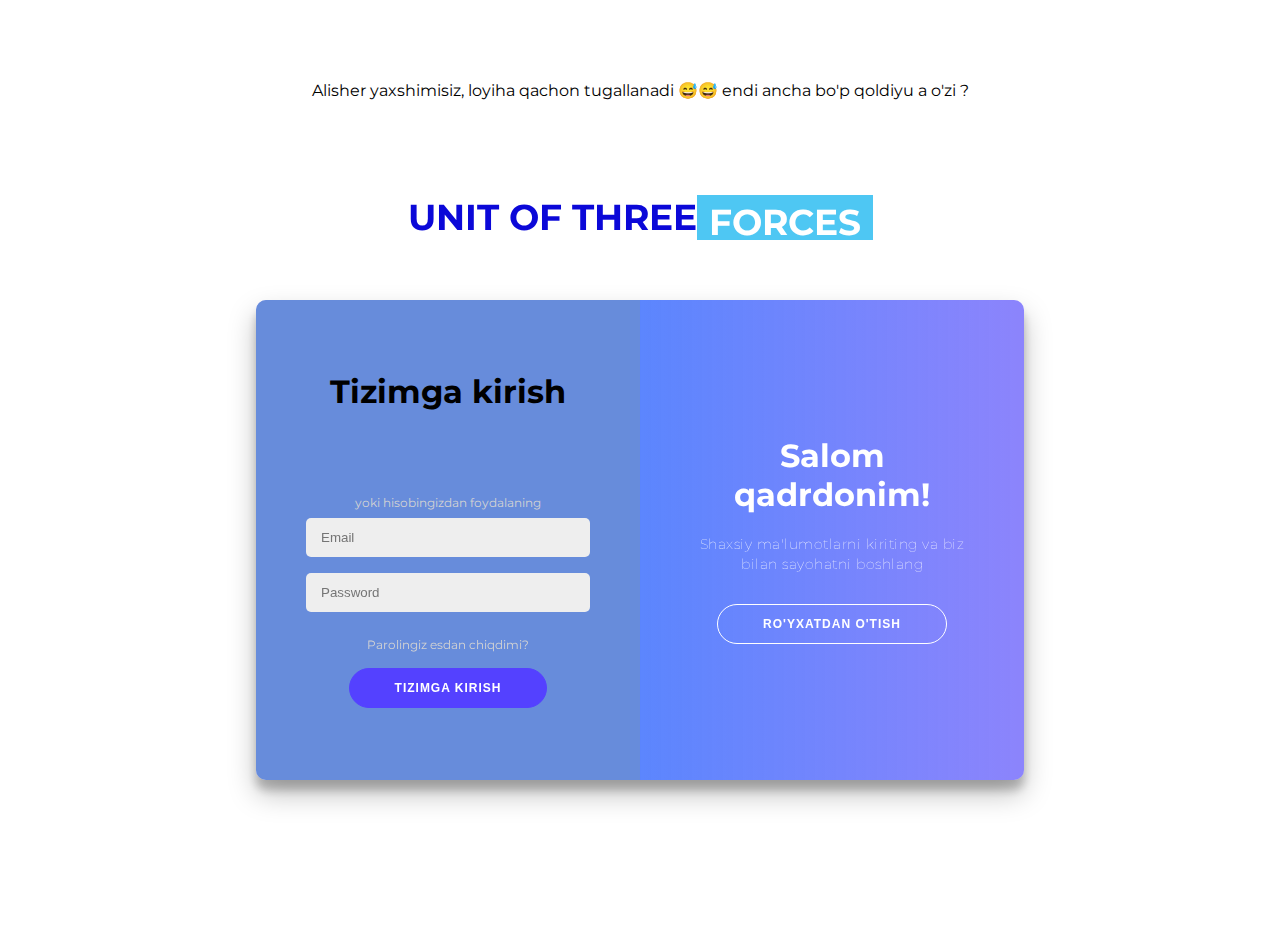
<file: Alisher/index.html>
<!DOCTYPE html>
<html lang="en">
<head>
	Alisher yaxshimisiz, loyiha qachon tugallanadi 😅😅 endi ancha bo'p qoldiyu a o'zi ?
    <meta charset="UTF-8">
    <meta http-equiv="X-UA-Compatible" content="IE=edge">
    <meta name="viewport" content="width=device-width, initial-scale=1.0">
    <title>Sign in</title>
    <link rel="stylesheet" href="style.css">
    <link rel="stylesheet" href="https://pro.fontawesome.com/releases/v5.10.0/css/all.css" integrity="sha384-AYmEC3Yw5cVb3ZcuHtOA93w35dYTsvhLPVnYs9eStHfGJvOvKxVfELGroGkvsg+p" crossorigin="anonymous"/>
</head>
<body>
	<!-- Orqa fon -->
	<div id=font>
		Unit of three
		<div id=flip>
		  <div>
			<div>forces</div>
		  </div>
		  <div>
			<div>forces</div>
		  </div>
		  <div>
			<div>forces</div>
		  </div>
		</div>
	  </div>	  
	<!-- /Orqa fon -->
<div class="container" id="container">
	<div class="form-container sign-up-container">
		<form action="#">
			<h1>Hisob yaratish</h1>
			<div class="social-container">
				<a href="#" class="social"><i class="fab fa-facebook-f"></i></a>
				<a href="#" class="social"><i class="fab fa-google-plus-g"></i></a>
				<a href="#" class="social"><i class="fab fa-linkedin-in"></i></a>
			</div>
			<span>yoki ro'yxatdan o'tish uchun elektron pochtangizdan foydalaning</span>
			<input type="text" placeholder="Name" />
			<input type="email" placeholder="Email" />
			<input type="password" placeholder="Password" />
			<button>Ro'yxatdan o'tish</button>
		</form>
	</div>
	<div class="form-container sign-in-container">
		<form action="#">
			<h1>Tizimga kirish</h1>
			<div class="social-container">
				<a href="#" class="social"><i class="fab fa-facebook-f"></i></a>
				<a href="#" class="social"><i class="fab fa-google-plus-g"></i></a>
				<a href="#" class="social"><i class="fab fa-linkedin-in"></i></a>
			</div>
			<span>yoki hisobingizdan foydalaning</span>
			<input type="email" placeholder="Email" />
			<input type="password" placeholder="Password" />
			<a href="#">
                <span id="forget__password">Parolingiz esdan chiqdimi?</span>
            </a>
			<button>Tizimga kirish</button>
		</form>
	</div>
	<div class="overlay-container">
		<div class="overlay">
			<div class="overlay-panel overlay-left">
				<h1>Qaytib kelganingizdan xursandmiz!</h1>
				<p>Biz bilan aloqada bo'lish uchun shaxsiy ma'lumotlaringiz bilan tizimga kiring</p>
				<button class="ghost" id="signIn">Tizimga Kirish</button>
			</div>
			<div class="overlay-panel overlay-right">
				<h1>Salom qadrdonim!</h1>
				<p>Shaxsiy ma'lumotlarni kiriting va biz bilan sayohatni boshlang</p>
				<button class="ghost" id="signUp">Ro'yxatdan o'tish</button>
			</div>
		</div>
	</div>
</div>

    <script src="app.js"></script>
</body>
</html>
</file>
<file: Alisher/style.css>
@import url("https://fonts.googleapis.com/css?family=Montserrat:400,800");

* {
	box-sizing: border-box;
}

body {
	background: url("https://images.pexels.com/photos/443383/pexels-photo-443383.jpeg?auto=compress&cs=tinysrgb&dpr=1&w=500");
	background-size: cover;
	overflow: hidden;
	display: flex;
	justify-content: center;
	align-items: center;
	flex-direction: column;
	font-family: "Montserrat", sans-serif;
	height: 100vh;
	margin: -20px 0 50px;
}

h1 {
	font-weight: bold;
	margin: 0;
}

h2 {
	text-align: center;
}

p {
	font-size: 14px;
	font-weight: 100;
	line-height: 20px;
	letter-spacing: 0.5px;
	margin: 20px 0 30px;
}

span {
	font-size: 12px;
    color: lightgray;
}
#forget__password {
    transition: 0.4s;
}
#forget__password:hover {
    color: #ff4b2b;
}

a {
	color: #333;
	font-size: 14px;
	text-decoration: none;
	margin: 15px 0;
}
button {
	border-radius: 20px;
	border: 1px solid #5441ff;
	background-color: #5441ff;
	color: #ffffff;
	font-size: 12px;
	font-weight: bold;
	padding: 12px 45px;
	letter-spacing: 1px;
	text-transform: uppercase;
	transition: transform 80ms ease-in;
}

button:active {
	transform: scale(0.95);
}

button:focus {
	outline: none;
}

button.ghost {
	background-color: transparent;
	border-color: #ffffff;
}

form {
	background-color: #678cdb;
	display: flex;
	align-items: center;
	justify-content: center;
	flex-direction: column;
	padding: 0 50px;
	height: 100%;
	text-align: center;
}

input {
	background-color: #eee;
	border: none;
	border-radius: 5px;
	padding: 12px 15px;
	margin: 8px 0;
	width: 100%;
}

.container {
	margin-top: 200px;
	background-color: rgba(112, 120, 243, 0.418);
	border-radius: 10px;
	box-shadow: 0 14px 28px rgba(0, 0, 0, 0.25), 0 10px 10px rgba(0, 0, 0, 0.22);
	position: relative;
	overflow: hidden;
	width: 768px;
	max-width: 100%;
	min-height: 480px;
	display: flex;
	justify-content: center;
}

.form-container {
	position: absolute;
	top: 0;
	height: 100%;
	transition: all 0.6s ease-in-out;
}

.sign-in-container {
	left: 0;
	width: 50%;
	z-index: 2;
}

.container.right-panel-active .sign-in-container {
	transform: translateX(100%);
}

.sign-up-container {
	left: 0;
	width: 50%;
	opacity: 0;
	z-index: 1;
}

.container.right-panel-active .sign-up-container {
	transform: translateX(100%);
	opacity: 1;
	z-index: 5;
	animation: show 0.6s;
}

@keyframes show {
	0%,
	49.99% {
		opacity: 0;
		z-index: 1;
	}

	50%,
	100% {
		opacity: 1;
		z-index: 5;
	}
}

.overlay-container {
	position: absolute;
	top: 0;
	left: 50%;
	width: 50%;
	height: 100%;
	overflow: hidden;
	transition: transform 0.6s ease-in-out;
	z-index: 100;
}

.container.right-panel-active .overlay-container {
	transform: translateX(-100%);
}

.overlay {
	background: -webkit-linear-gradient(to right, #2b87ff, #5441ff85);
	background: linear-gradient(to right, #2b87ff, #5441ff7e);
	background-repeat: no-repeat;
	background-size: cover;
	background-position: 0 0;
	color: #ffffff;
	position: relative;
	left: -100%;
	height: 100%;
	width: 200%;
	transform: translateX(0);
	transition: transform 0.6s ease-in-out;
}

.container.right-panel-active .overlay {
	transform: translateX(50%);
}

.overlay-panel {
	position: absolute;
	display: flex;
	align-items: center;
	justify-content: center;
	flex-direction: column;
	padding: 0 40px;
	text-align: center;
	top: 0;
	height: 100%;
	width: 50%;
	transform: translateX(0);
	transition: transform 0.6s ease-in-out;
}

.overlay-left {
	transform: translateX(-20%);
}

.container.right-panel-active .overlay-left {
	transform: translateX(0);
}

.overlay-right {
	right: 0;
	transform: translateX(0);
}

.container.right-panel-active .overlay-right {
	transform: translateX(20%);
}

.social-container {
	margin: 20px 0;
}

.social-container a .fa-google-plus-g {
	border-radius: 50%;
	display: inline-flex;
	justify-content: center;
	align-items: center;
	margin: 0 5px;
	height: 40px;
	width: 40px;
    transition: 0.5s;
}
.social-container a .fa-google-plus-g:hover {
    color: rgb(221, 11, 11);
    border-color: #1b9b37;
	box-shadow: 0px 0px 5px 3px #1b9b37;
}
.social-container a .fa-facebook-f {
	border-radius: 50%;
	display: inline-flex;
	justify-content: center;
	align-items: center;
	margin: 0 5px;
	height: 40px;
	width: 40px;
    transition: 0.5s;
}
.social-container a .fa-facebook-f:hover {
    background: blue;
    color: white;
	border: none;
	box-shadow: 0px 0px 5px 3px blue;
}
.social-container a .fa-linkedin-in {
	border-radius: 50%;
	display: inline-flex;
	justify-content: center;
	align-items: center;
	margin: 0 5px;
	height: 40px;
	width: 40px;
    transition: 0.5s;
}
.social-container a .fa-linkedin-in:hover {
    color: white;
    background: #2c81a5;
	box-shadow: 0px 0px 5px 3px #3c97bf;
}


/* Orqa fon */
@import url("https://fonts.googleapis.com/css?family=Roboto:700");


#font {
  color: rgb(11, 8, 216);
  text-transform: uppercase;
  font-size: 36px;
  font-weight: bold;
  padding-top: 200px;
  position: fixed;
  width: 100%;
  bottom: 45%;
  display: flex;
  justify-content: center;
  margin-bottom: 250px;
}

#flip {
  height: 50px;
  overflow: hidden;
}

#flip > div > div {
  color: #fff;
  padding: 5px 12px;
  height: 45px;
  margin-bottom: 50px;
  display: inline-block;
}

#flip div:first-child {
  animation: show 5s linear infinite;
}

#flip div div {
  background: #42c58a;
}
#flip div:first-child div {
  background: #4ec7f3;
}
#flip div:last-child div {
  background: #dc143c;
}

@keyframes show {
  0% {
    margin-top: -270px;
  }
  5% {
    margin-top: -180px;
  }
  33% {
    margin-top: -180px;
  }
  38% {
    margin-top: -90px;
  }
  66% {
    margin-top: -90px;
  }
  71% {
    margin-top: 0px;
  }
  99.99% {
    margin-top: 0px;
  }
  100% {
    margin-top: -270px;
  }
}


/* Orqa fon */
</file>
